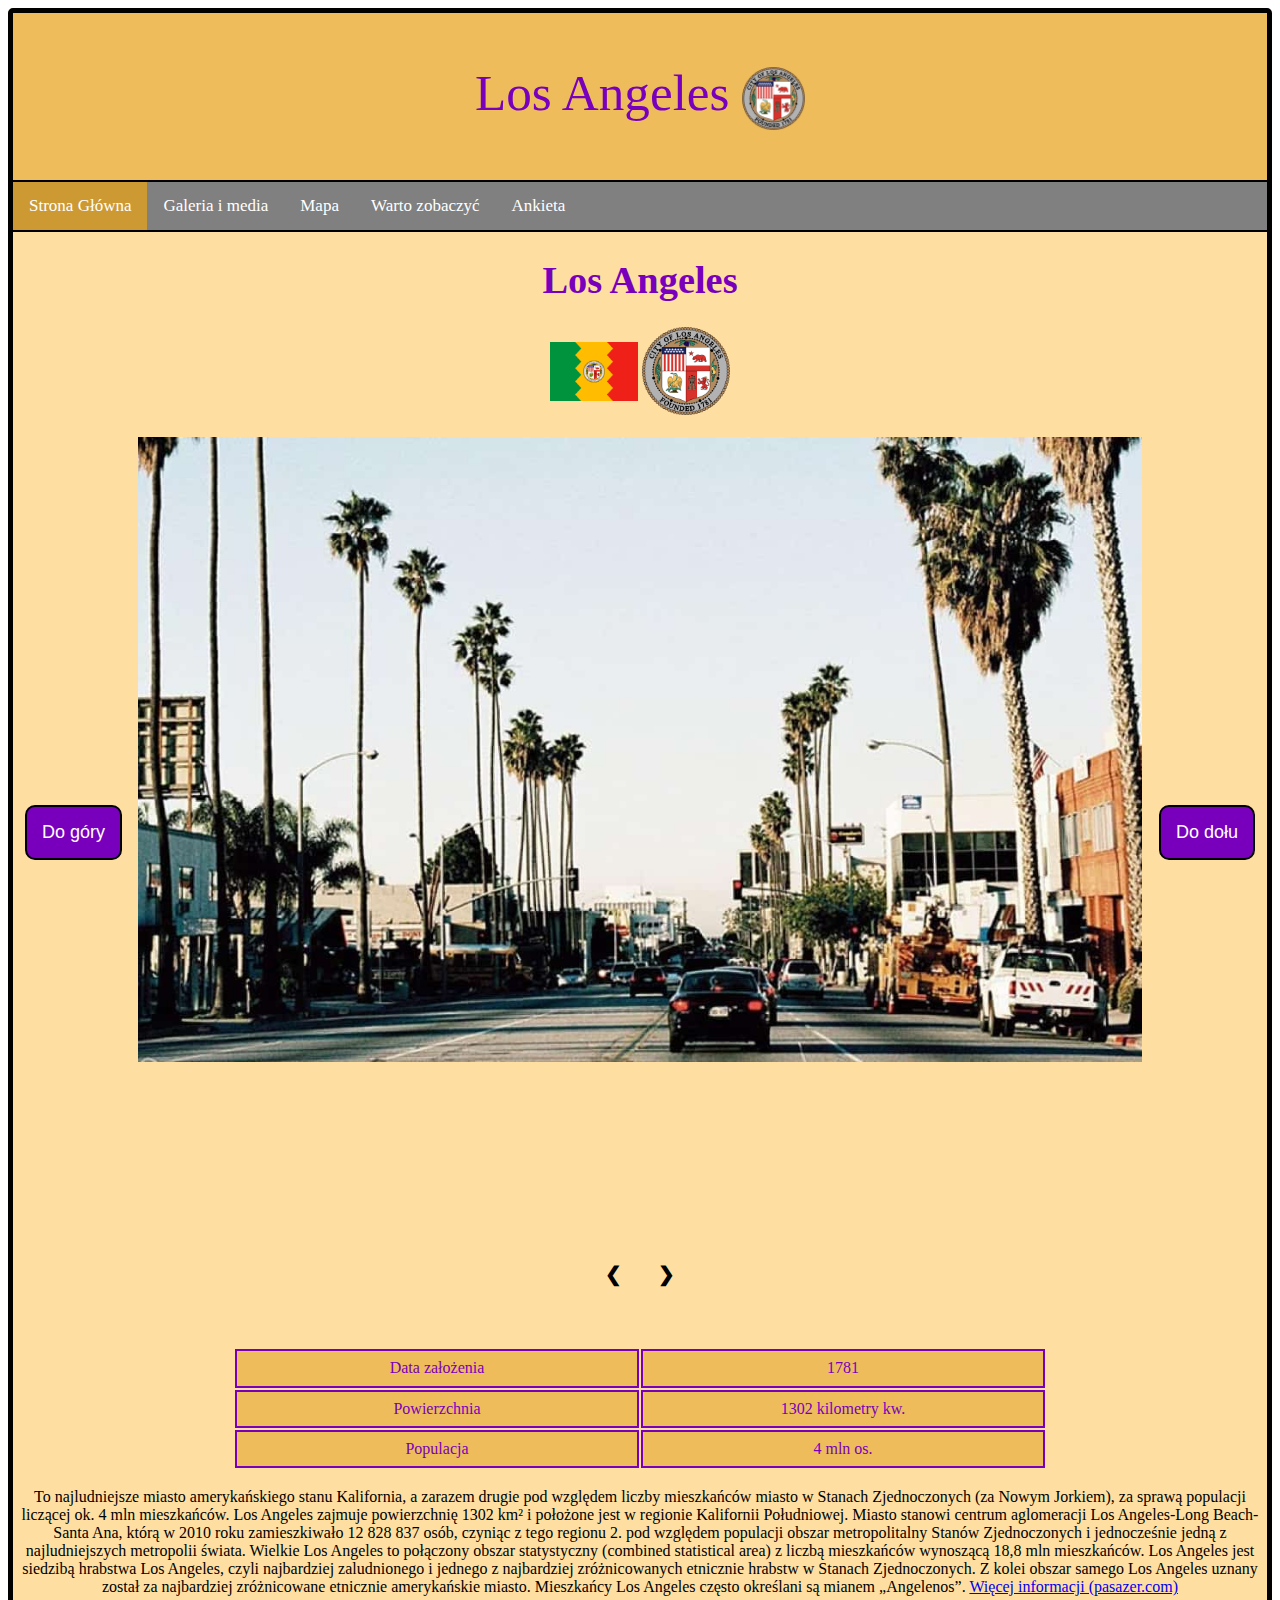
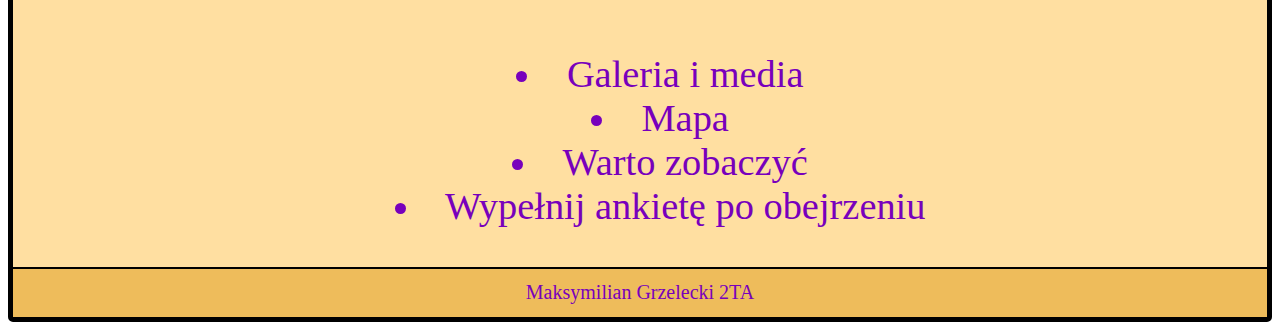
<file: index.html>
<!DOCTYPE html>
<html>
    <head>
        <title>Los Angeles</title>
        <meta charset="utf-8">
		<link rel="shortcut icon" href="foto/flaga.png">
		<meta name="viewport" content="width=device-width, initial-scale=1">
		<link rel="stylesheet" type="text/css" href="style2.css"> 
		<link rel="stylesheet" href="https://cdnjs.cloudflare.com/ajax/libs/font-awesome/4.7.0/css/font-awesome.min.css">
		<script>
		function myFunction() {
		var x = document.getElementById("myTopnav");
		if (x.className === "topnav") {
				x.className += " responsive";
			} else {
				x.className = "topnav";
			}
		}
		</script>
    </head>
    <body>
		<button onclick="window.scrollTo(0,0);" id="guzik" style="display: block;">Do góry</button>
		<button onclick="window.scrollTo(0,4000);" id="guzik2" style="display: block;">Do dołu</button>
        <div class="content">
            <div class="header">
                Los Angeles
				<a href="index.html"><img src="foto/stempel.png" width="5%" height="5%" alt="logo" ></a>
            </div>
			<div class="topnav" id="myTopnav">
			<a href="index.html" class="active">Strona Główna</a>
			<a href="galeria.html">Galeria i media</a>
			<a href="mapa.html">Mapa</a>
			<a href="warto.html">Warto zobaczyć</a>
			<a href="ankieta.html">Ankieta</a>
			<a href="javascript:void(0);" class="icon" onclick="myFunction()">
			<i class="fa fa-bars"></i>
			</a>
			</div>
            <div class="container">
				
			<h1  class="napis">Los Angeles</h1>
			<img src="foto/flaga.png" width="10%">
			<img src="foto/stempel.png" width="10%">
			<br>
			<br>
			</div>
						<div class="cont">
							<div class="mySlides">
								<img src="foto/1.jpg" style="width: 80%">
							</div>
							<div class="mySlides">
								<img src="foto/1a.jpg" style="width:80%">
							</div>
							<div class="mySlides">
								<img src="foto/1b.jpg" style="width:80%">
							</div>
						</div>
						<div style="margin: 2%;">
							<a class="prev" onclick="plusSlides(-1)">❮</a>
							<a class="next" onclick="plusSlides(1)">❯</a>
						</div>
					<script>
					  var slideIndex = 1;
					  showSlides(slideIndex);
					  function plusSlides(n) {
						showSlides(slideIndex += n);
					  }
					  function currentSlide(n) {
						showSlides(slideIndex = n);
					  }
					  function showSlides(n) {
						var i;
						var slides = document.getElementsByClassName("mySlides");
						var dots = document.getElementsByClassName("demo");
						var captionText = document.getElementById("caption");
						if (n > slides.length) {slideIndex = 1}
						if (n < 1) {slideIndex = slides.length}
						for (i = 0; i < slides.length; i++) {
						  slides[i].style.display = "none";
						}
						for (i = 0; i < dots.length; i++) {
						  dots[i].className = dots[i].className.replace(" active", "");
						}
						slides[slideIndex-1].style.display = "block";
						dots[slideIndex-1].className += " active";
						captionText.innerHTML = dots[slideIndex-1].alt;
					  }
					</script>
					<br><br>
				<table align="center" class="table">
					<tr>
						<td>Data założenia</td>
						<td>1781</td>
					</tr>
					<tr>
						<td>Powierzchnia</td>
						<td>1302 kilometry kw.</td>
					</tr>
					<tr>
						<td>Populacja</td>
						<td>4 mln os.</td>
					</tr>
				</table>
				<br>
				To najludniejsze miasto amerykańskiego stanu Kalifornia, a zarazem drugie pod względem liczby mieszkańców miasto w Stanach Zjednoczonych (za Nowym Jorkiem), za sprawą populacji liczącej ok. 4 mln mieszkańców.
				Los Angeles zajmuje powierzchnię 1302 km² i położone jest w regionie Kalifornii Południowej.
				Miasto stanowi centrum aglomeracji Los Angeles-Long Beach-Santa Ana, którą w 2010 roku zamieszkiwało 12 828 837 osób, czyniąc z tego regionu 2.
				pod względem populacji obszar metropolitalny Stanów Zjednoczonych i jednocześnie jedną z najludniejszych metropolii świata.
				Wielkie Los Angeles to połączony obszar statystyczny (combined statistical area) z liczbą mieszkańców wynoszącą 18,8 mln mieszkańców.
				Los Angeles jest siedzibą hrabstwa Los Angeles, czyli najbardziej zaludnionego i jednego z najbardziej zróżnicowanych etnicznie hrabstw w Stanach Zjednoczonych.
				Z kolei obszar samego Los Angeles uznany został za najbardziej zróżnicowane etnicznie amerykańskie miasto. Mieszkańcy Los Angeles często określani są mianem „Angelenos”.
				<a href="https://www.pasazer.com/news/7258/los,angeles,miasto,aniolow.html" target="blank"> Więcej informacji (pasazer.com) </a>
				<br>
				<br>
				<ul class="lista">
					<li><a id="link" href="galeria.html">Galeria i media</a></li>
					<li><a id="link" href="mapa.html">Mapa</a></li>
					<li><a id="link" href="warto.html">Warto zobaczyć</a></li>
					<li><a id="link" href="ankieta.html">Wypełnij ankietę po obejrzeniu</a></li>
				</ul>
			<div class="footer">
                Maksymilian Grzelecki 2TA
            </div>
            </div>
        </div>
    </body>
</html>
</file>
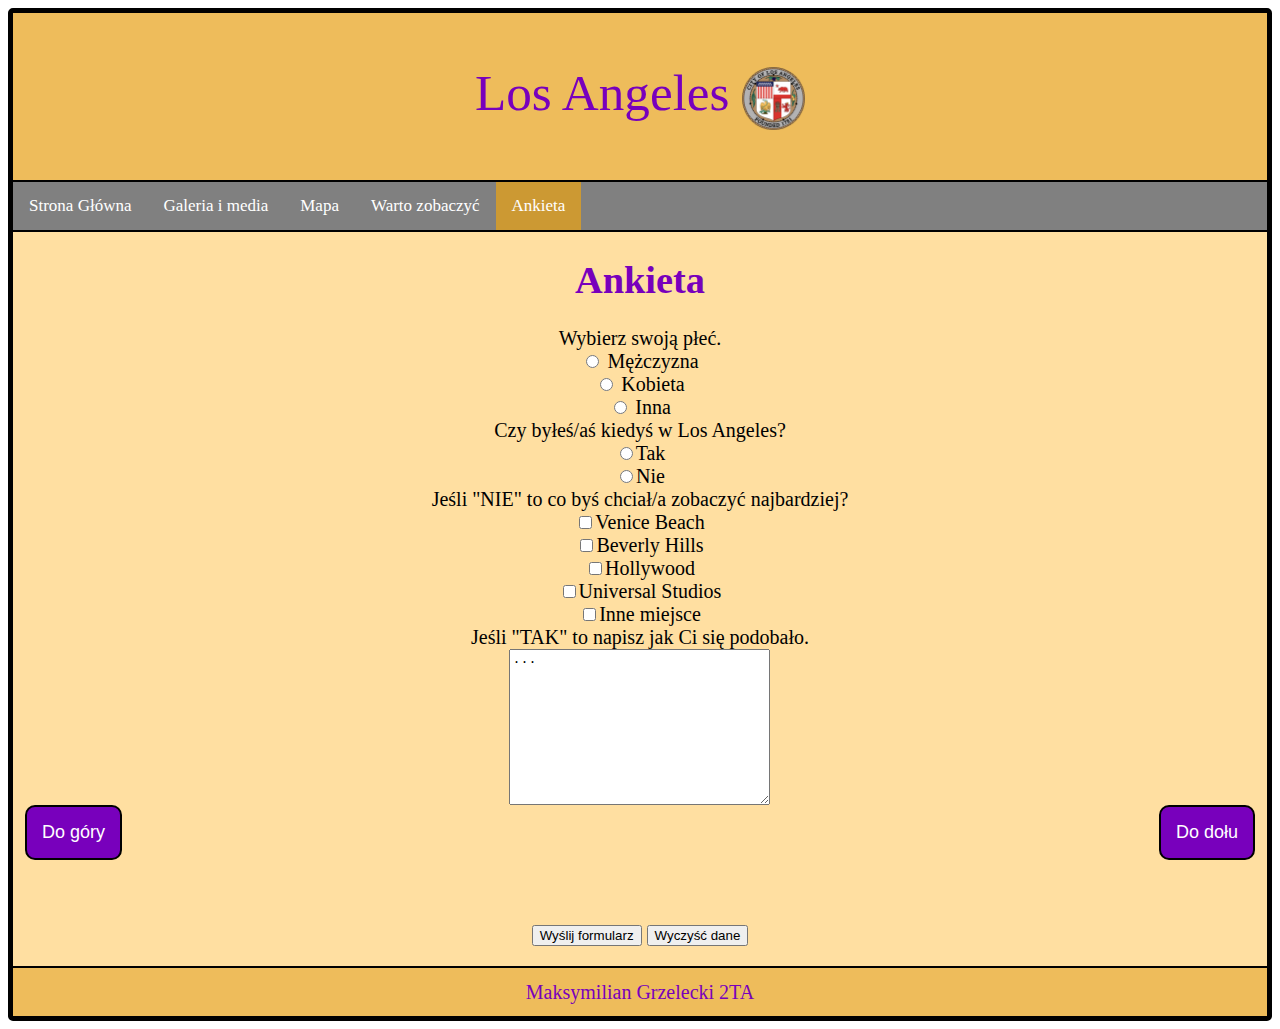
<file: ankieta.html>
<!DOCTYPE html>
<html>
    <head>
        <title>Los Angeles | Ankieta</title>
        <meta charset="utf-8">
		<link rel="shortcut icon" href="foto/flaga.png">
		<meta name="viewport" content="width=device-width, initial-scale=1">
		<link rel="stylesheet" type="text/css" href="style2.css"> 
		<link rel="stylesheet" href="https://cdnjs.cloudflare.com/ajax/libs/font-awesome/4.7.0/css/font-awesome.min.css">
    </head>
    <body>
		<button onclick="window.scrollTo(0,0);" id="guzik" style="display: block;">Do góry</button>
		<button onclick="window.scrollTo(0,4000);" id="guzik2" style="display: block;">Do dołu</button>
        <div class="content">
            <div class="header">
                Los Angeles
				<a href="index.html"><img src="foto/stempel.png" width="5%" height="5%" alt="logo" ></a>
            </div>
			<div class="topnav" id="myTopnav">
  <a href="index.html">Strona Główna</a>
  <a href="galeria.html">Galeria i media</a>
  <a href="mapa.html">Mapa</a>
  <a href="warto.html">Warto zobaczyć</a>
  <a href="ankieta.html" class="active">Ankieta</a>
  <a href="javascript:void(0);" class="icon" onclick="myFunction()">
    <i class="fa fa-bars"></i>
  </a>
</div>
<script>
function myFunction() {
  var x = document.getElementById("myTopnav");
  if (x.className === "topnav") {
    x.className += " responsive";
  } else {
    x.className = "topnav";
  }
}
</script>
            <div class="container">
				
			<h1  class="napis">Ankieta</h1>
			<form action="mailto:grzelecmax@gmail.com" method="post" enctype="text/plain" style="ankieta"> 

               Wybierz swoją płeć. <br>

               <input type="radio" id="male" name="gender" value="male"> 

                <label for="male">Mężczyzna</label><br> 

                <input type="radio" id="female" name="gender" value="female"> 

                <label for="female">Kobieta</label><br> 

                <input type="radio" id="different" name="gender" value="different"> 

                <label for="different">Inna<label><br> 

                Czy byłeś/aś kiedyś w Los Angeles? <br>
				

                <input type="radio" name="odpowiedz1" value="tak">Tak<br> 

                <input type="radio" name="odpowiedz1" value="tak">Nie<br> 

                

                 

                Jeśli "NIE" to co byś chciał/a zobaczyć najbardziej? <br>

                

                <input type="checkbox" name="miejsce" value="arab">Venice Beach<br> 

                <input type="checkbox" name="miejsce" value="chalifa">Beverly Hills<br> 

                <input type="checkbox" name="miejsce" value="bay">Hollywood<br> 

                <input type="checkbox" name="miejsce" value="marina">Universal Studios<br> 

                <input type="checkbox" name="miejsce" value="waterfront">Inne miejsce<br> 

            

                Jeśli "TAK" to napisz jak Ci się podobało.  <br>

                <textarea name="Komentarz" cols="30%" rows="10%">...</textarea> 

                <br><br><br><br><br> 

                <p style="text-align: center;"> 

                <input type="submit" value="Wyślij formularz"> 

                <input type="reset" value="Wyczyść dane"></p> 

            </form> 
			
            </div>
			<div class="footer">
                Maksymilian Grzelecki 2TA
            </div>
        </div>
    </body>
</html>
</file>
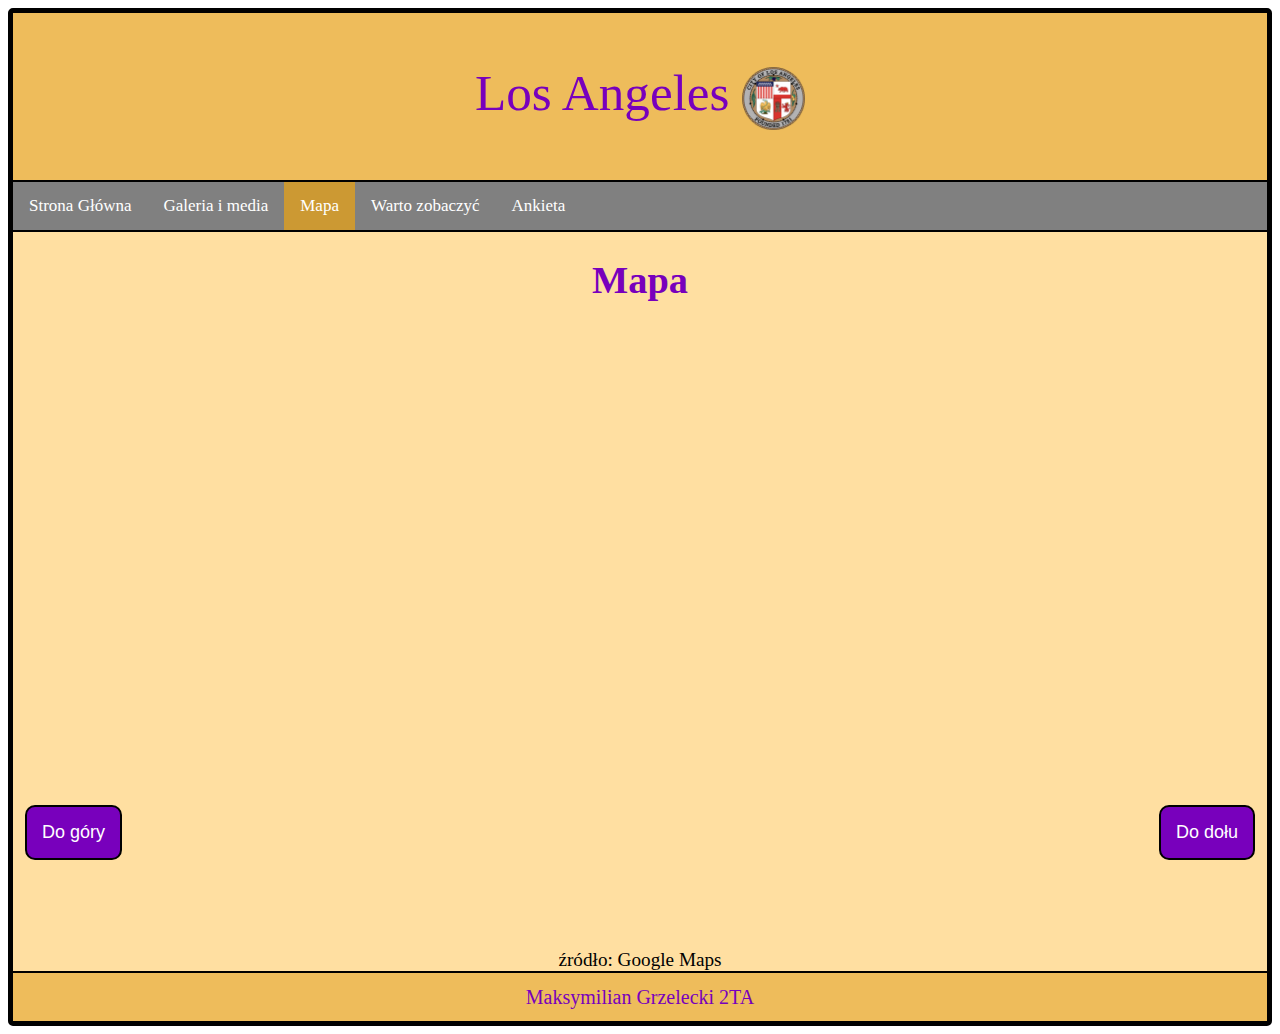
<file: mapa.html>
<!DOCTYPE html>
<html>
    <head>
        <title>Los Angeles | Mapa</title>
        <meta charset="utf-8">
		<link rel="shortcut icon" href="foto/flaga.png">
		<meta name="viewport" content="width=device-width, initial-scale=1">
		<link rel="stylesheet" type="text/css" href="style2.css"> 
		<link rel="stylesheet" href="https://cdnjs.cloudflare.com/ajax/libs/font-awesome/4.7.0/css/font-awesome.min.css">
    </head>
    <body>
		<button onclick="window.scrollTo(0,0);" id="guzik" style="display: block;">Do góry</button>
		<button onclick="window.scrollTo(0,4000);" id="guzik2" style="display: block;">Do dołu</button>
        <div class="content">
            <div class="header">
                Los Angeles
				<a href="index.html"><img src="foto/stempel.png" width="5%" height="5%" alt="logo" ></a>
            </div>
			<div class="topnav" id="myTopnav">
			<a href="index.html">Strona Główna</a>
			<a href="galeria.html">Galeria i media</a>
			<a href="mapa.html" class="active">Mapa</a>
			<a href="warto.html">Warto zobaczyć</a>
			<a href="ankieta.html">Ankieta</a>
			<a href="javascript:void(0);" class="icon" onclick="myFunction()">
    <i class="fa fa-bars"></i>
  </a>
</div>
<script>
function myFunction() {
  var x = document.getElementById("myTopnav");
  if (x.className === "topnav") {
    x.className += " responsive";
  } else {
    x.className = "topnav";
  }
}
</script>
            <div class="container">
			
			<h1 class="napis"> Mapa </h1>	
			<div class="mapouter"><div class="gmap_canvas"><iframe width="100%" height="700" id="gmap_canvas" 
			src="https://www.google.com/maps/embed?pb=!1m18!1m12!1m3!1d423283.43554009264!2d-118.69190714354576!3d34.02073049987281!2m3!1f0!2f0!3f0!3m2!1i1024!2i768!4f13.1!3m3!1m2!1s0x80c2c75ddc27da13%3A0xe22fdf6f254608f4!2sLos%20Angeles%2C%20Kalifornia%2C%20Stany%20Zjednoczone!5e0!3m2!1spl!2spl!4v1591925972832!5m2!1spl!2spl" frameborder="0" 
			scrolling="no" marginheight="0" marginwidth="0"></iframe><a href="https://www.whatismyip-address.com">
			whatsmyip</a></div><style>.mapouter{position:relative;height:600px;width:100%;}.gmap_canvas 
			{overflow:hidden;background:none!important;height:600px;width:100%;}</style></div>
			<br>
			źródło: Google Maps
            </div>
			<div class="footer">
                Maksymilian Grzelecki 2TA
            </div>
		</div>
    </body>
</html>
</file>
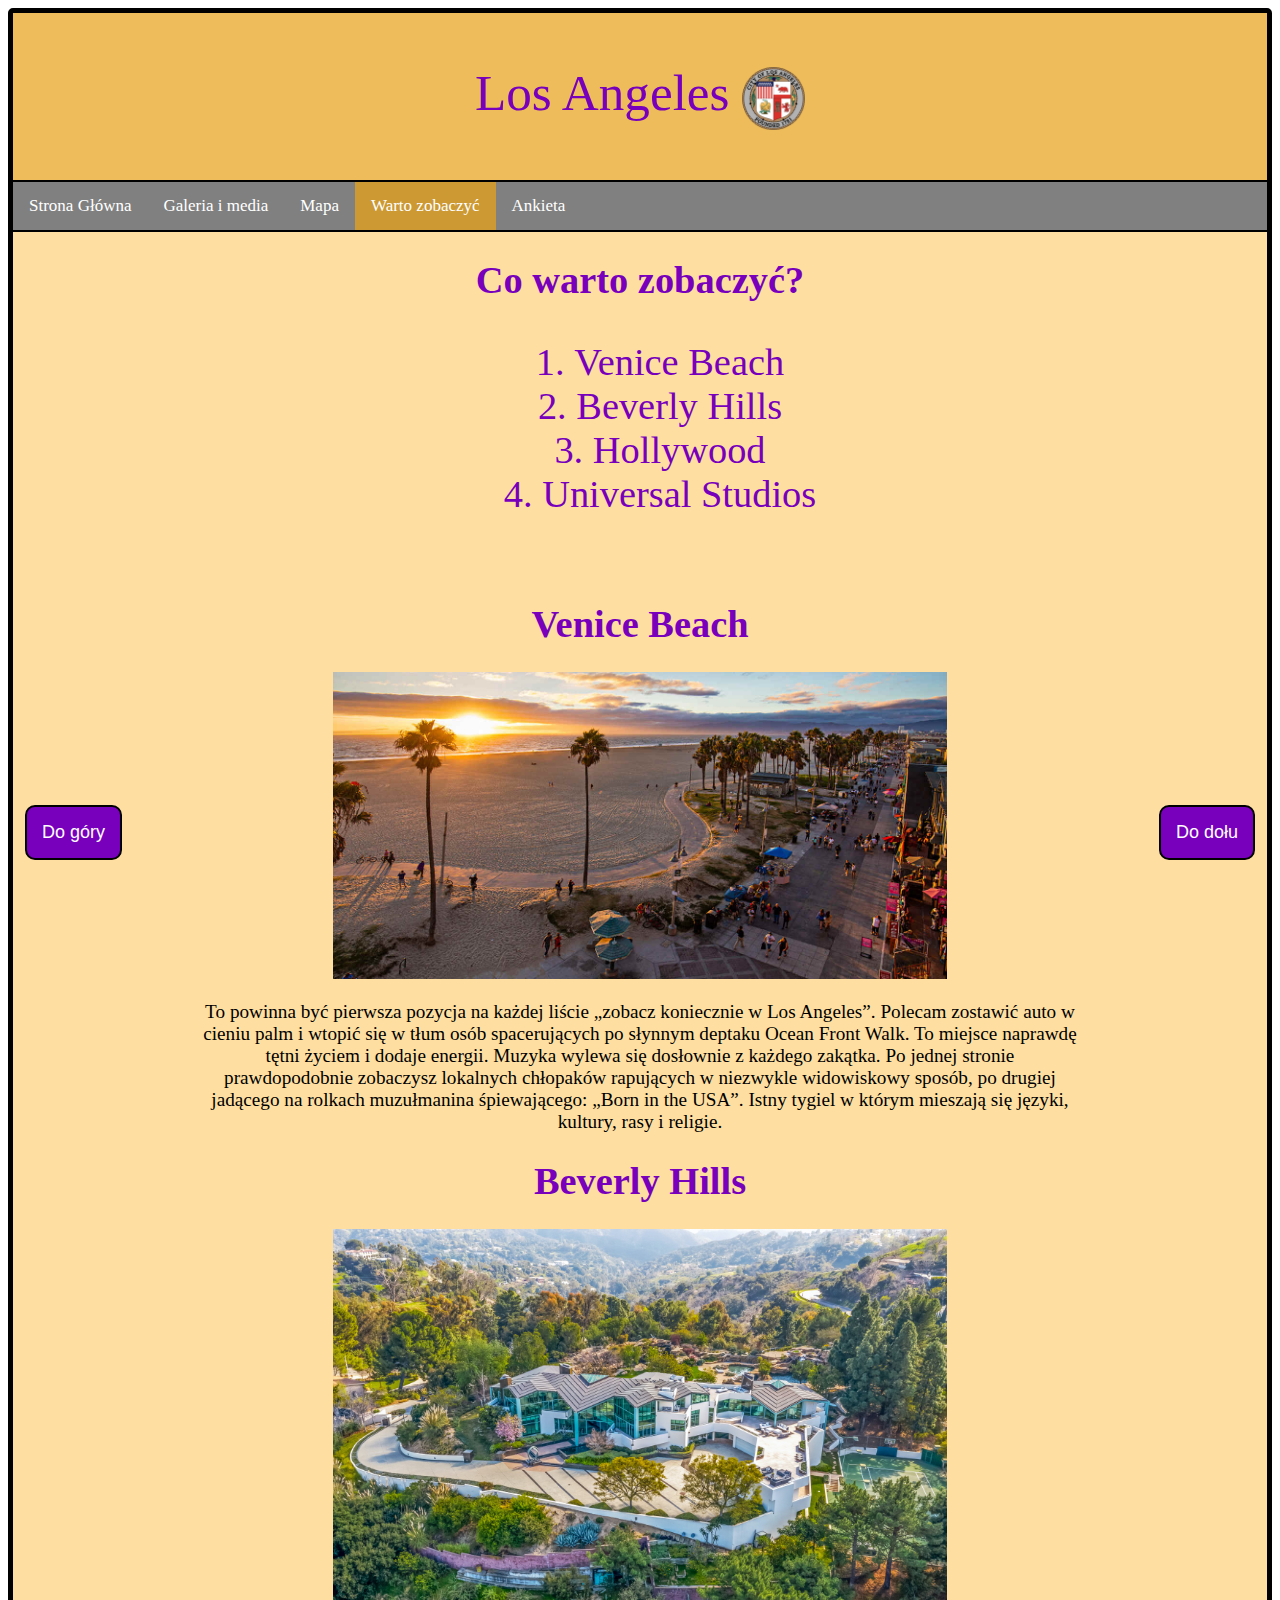
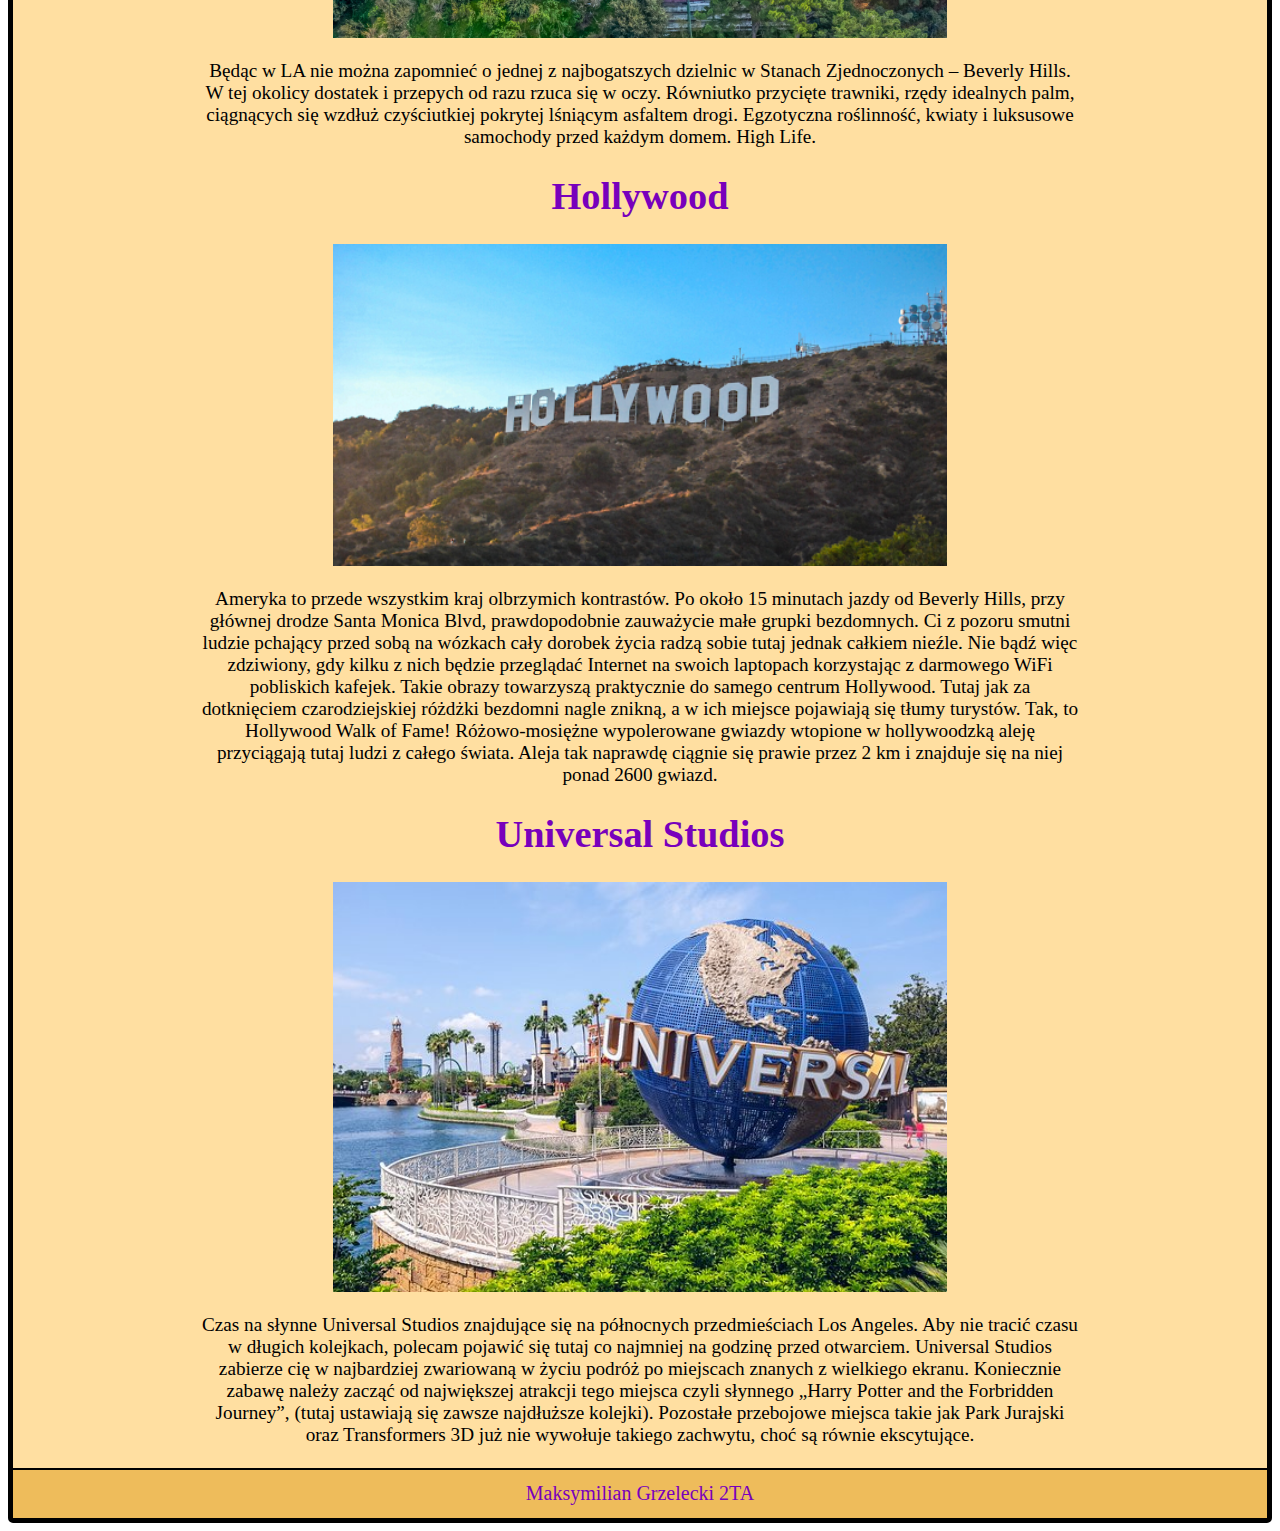
<file: warto.html>
<!DOCTYPE html>
<html>
    <head>
        <title>Los Angeles | Warto Zobaczyć</title>
        <meta charset="utf-8">
		<link rel="shortcut icon" href="foto/flaga.png">
		<meta name="viewport" content="width=device-width, initial-scale=1">
		<link rel="stylesheet" type="text/css" href="style2.css"> 
		<link rel="stylesheet" href="https://cdnjs.cloudflare.com/ajax/libs/font-awesome/4.7.0/css/font-awesome.min.css">
    </head>
    <body>
		<button onclick="window.scrollTo(0,0);" id="guzik" style="display: block;">Do góry</button>
		<button onclick="window.scrollTo(0,4000);" id="guzik2" style="display: block;">Do dołu</button>
        <div class="content">
            <div class="header">
                Los Angeles
				<a href="index.html"><img src="foto/stempel.png" width="5%" height="5%" alt="logo" ></a>
            </div>
			<div class="topnav" id="myTopnav">
  <a href="index.html">Strona Główna</a>
  <a href="galeria.html">Galeria i media</a>
  <a href="mapa.html">Mapa</a>
  <a href="warto.html" class="active">Warto zobaczyć</a>
  <a href="ankieta.html">Ankieta</a>
  <a href="javascript:void(0);" class="icon" onclick="myFunction()">
    <i class="fa fa-bars"></i>
  </a>
</div>
<script>
function myFunction() {
  var x = document.getElementById("myTopnav");
  if (x.className === "topnav") {
    x.className += " responsive";
  } else {
    x.className = "topnav";
  }
}
</script>
            <div class="container">
			<h1  class="napis">Co warto zobaczyć?</h1>
			<ol class="lista">
				<li><a id="link" href="#venice">Venice Beach</a></li>
				<li><a id="link" href="#bh">Beverly Hills</a></li>
				<li><a id="link" href="#hw">Hollywood</a></li>
				<li><a id="link" href="#universal">Universal Studios</a></li>
			</ol><br>
			<h1  class="napis" id="venice">Venice Beach</h1>
			<img src="foto/venice.jpg" width="70%"><br><br>
			To powinna być pierwsza pozycja na każdej liście „zobacz koniecznie w Los Angeles”. Polecam zostawić auto w cieniu palm i wtopić się w tłum osób spacerujących po słynnym deptaku Ocean Front Walk.
			To miejsce naprawdę tętni życiem i dodaje energii. Muzyka wylewa się dosłownie z każdego zakątka.
			Po jednej stronie prawdopodobnie zobaczysz lokalnych chłopaków rapujących w niezwykle widowiskowy sposób, po drugiej jadącego na rolkach muzułmanina śpiewającego: „Born in the USA”. 
			Istny tygiel w którym mieszają się języki, kultury, rasy i religie.
			<h1  class="napis" id="bh">Beverly Hills</h1>
			<img src="foto/bh.jpg" width="70%"><br><br>
			Będąc w LA nie można zapomnieć o jednej z najbogatszych dzielnic w Stanach Zjednoczonych – Beverly Hills.
			W tej okolicy dostatek i przepych od razu rzuca się w oczy. 
			Równiutko przycięte trawniki, rzędy idealnych palm, ciągnących się wzdłuż czyściutkiej pokrytej lśniącym asfaltem drogi.
			Egzotyczna roślinność, kwiaty i luksusowe samochody przed każdym domem. High Life.
			<h1  class="napis" id="hw">Hollywood</h1>
			<img src="foto/hollywood.png" width="70%"><br><br>
			Ameryka to przede wszystkim kraj olbrzymich kontrastów.
			Po około 15 minutach jazdy od Beverly Hills, przy głównej drodze Santa Monica Blvd, prawdopodobnie zauważycie małe grupki bezdomnych.
			Ci z pozoru smutni ludzie pchający przed sobą na wózkach cały dorobek życia radzą sobie tutaj jednak całkiem nieźle. 
			Nie bądź więc zdziwiony, gdy kilku z nich będzie przeglądać Internet na swoich laptopach korzystając z darmowego WiFi pobliskich kafejek.
			Takie obrazy towarzyszą praktycznie do samego centrum Hollywood. Tutaj jak za dotknięciem czarodziejskiej różdżki bezdomni nagle znikną, a w ich miejsce pojawiają się tłumy turystów. 
			Tak, to Hollywood Walk of Fame! Różowo-mosiężne wypolerowane gwiazdy wtopione w hollywoodzką aleję przyciągają tutaj ludzi z całego świata.
			Aleja tak naprawdę ciągnie się prawie przez 2 km i znajduje się na niej ponad 2600 gwiazd.
			<h1  class="napis" id="universal">Universal Studios</h1>
			<img src="foto/universal.jpg" width="70%"><br><br>
			Czas na słynne Universal Studios znajdujące się na północnych przedmieściach Los Angeles.
			Aby nie tracić czasu w długich kolejkach, polecam pojawić się tutaj co najmniej na godzinę przed otwarciem.
			Universal Studios zabierze cię w najbardziej zwariowaną w życiu podróż po miejscach znanych z wielkiego ekranu.
			Koniecznie zabawę należy zacząć od największej atrakcji tego miejsca czyli słynnego „Harry Potter and the Forbridden Journey”, (tutaj ustawiają się zawsze najdłuższe kolejki).
			Pozostałe przebojowe miejsca takie jak Park Jurajski oraz Transformers 3D już nie wywołuje takiego zachwytu, choć są równie ekscytujące.
			<br><br>
            </div>
			<div class="footer">
                Maksymilian Grzelecki 2TA
            </div>
        </div>
    </body>
</html>
</file>
<file: style2.css>
body
{
	background-color: light-grey;
	height: auto;
}
.header
            {
				font-size: 4vw;
                text-align: center;
                height: 20%;
                width: 100%;
				padding-top: 4%;
				padding-bottom: 4%;
                background-color: #eebc5b;
				color: #7800BC;
				border-bottom: 2px solid black;
            }
.topnav 	{
				overflow: hidden;
				background-color: grey;
				border-bottom: 2px solid black;
			}

.topnav a {
  float: left;
  display: block;
  color: white;
  text-align: center;
  padding: 14px 16px;
  text-decoration: none;
  font-size: 17px;
}

.topnav a:hover {
  background-color: #7800BC;
  color: #ffdfa1;
}

.topnav a.active {
  background-color: #CC9933;
  color: white;
}

.topnav .icon {
  display: none;
}
/*//////////////////KOMPUTER////////////*/
@media screen and (max-width: 1200px) {
  .topnav a:not(:first-child) {display: none;}
  .topnav a.icon {
    float: right;
    display: block;
  }
}

@media screen and (max-width: 5000px) {
  .topnav.responsive {position: relative;}
  .topnav.responsive .icon {
    position: absolute;
    right: 0;
    top: 0;
  }
  .topnav.responsive a {
    float: none;
    display: block;
    text-align: left;
  }
			.content
            {   
                text-align: center;
				background-color: #ffdfa1;
				border:5px solid black;
				border-top-right-radius: 5px;
				border-top-left-radius: 5px;
				border-bottom-right-radius: 5px;
				border-bottom-left-radius: 5px;
            }
            .container
            {	
                text-align: center;
                height: auto;
                width: 70%;
                background-color: #ffdfa1;
				margin-left: auto;
				margin-right: auto;
				color: black;
				font-size: 1.5vw;
            }
            .footer
            {
                text-align: center;
                height: 5%;
                width: 100%;
				padding-top: 1%;
				padding-bottom: 1%;
                background-color: #eebc5b;
				font-size: 20px;
				color: #7800BC;
				border-top: 2px solid black;
            }
			#link
			{
				text-decoration: none;
				color: #7800BC;
				font-size: 3vw;
			}
			#guzik
			{
				display: none;
				position: fixed;
				bottom: 40px;
				left: 25px;
				border: none;
				outline: none;
				background-color: #7800BC;
				color: white;
				cursor: pointer;
				padding: 15px;
				border: 2px solid black;
				border-radius: 10px;
				font-size: 18px;
				z-index: 99;
			}
			#guzik2
			{
				display: none;
				position: fixed;
				bottom: 40px;
				right: 25px;
				border: none;
				outline: none;
				background-color: #7800BC;
				color: white;
				cursor: pointer;
				padding: 15px;
				border: 2px solid black;
				border-radius: 10px;
				font-size: 18px;
				z-index: 99;
			}
			.napis
			{
				color: #7800BC;
			}
			.lista
			{
				list-style-position: inside;
				text-align: center;
				font-size: 3vw;
				color: #7800BC;
			}
			.galeria
			{
				float: center;
			}
			.galeria img:hover
			{
				transform: scale(1.1);
			}
			form
			{
				font-size: 20px;
			}
				
*TABELA
.table
{
	text-align: center;
	margin-left: auto;
	margin-right: auto;
	padding: 1%;
	margin-bottom: 40px;
}

.table tr td
{
	background-color: #eebc5b;
	border: 2px solid #7800BC;
	padding: 1%;
	width: 400px;
	text-align: center;
	font-weight: 500;
	font-family: Roman;
	color: #7800BC;
}
DO GALERII

* {
        box-sizing: border-box;
      }
      img {
        vertical-align: middle;
      }
      .cont {
        position: relative;
		height: 800px;
      }
      .mySlides {
        display: block;
        margin-left: auto;
        margin-right: auto;
      }
      .cursor {
        cursor: pointer;
      }
      .prev,
      .next {
        cursor: pointer;
        position: inherit;
        top: 40%;
        width: auto;
        padding: 16px;
        margin-top: -50px;
        color: black;
        font-weight: bold;
        font-size: 20px;
        border-radius: 3px 0 0 3px;
        user-select: none;
        -webkit-user-select: none;
      }
      .prev{
        position: inherit;
        left:0;
      }
      .next {
        right: 0;
        border-radius: 0 3px 3px 0;
      }
      .prev:hover,
      .next:hover {
        background-color: rgba(0, 0, 0, 0.8);
      }
      .numbertext {
        color: black;
        font-size: 80%;
        padding: 8px 12px;
        position: inherit;
        top: 0;
      }
      .caption-container {
        text-align: center;
        background-color: #222;
        padding: 2px 16px;
        color: white;
      }
      .row:after {
        content: "";
        display: table;
        clear: both;
      }
      .column {
        float: left;
        width: 16.66%;
      }
      .demo {
        opacity: 0.6;
      }
      .active,
      .demo:hover {
        opacity: 1;
      }
}
/*//////////////////TABLET////////////*/
@media screen and (max-width: 1200px) {
  .topnav a:not(:first-child) {display: none;}
  .topnav a.icon {
    float: right;
    display: block;
  }
}

@media screen and (max-width: 1200px) {
  .topnav.responsive {position: relative;}
  .topnav.responsive .icon {
    position: absolute;
    right: 0;
    top: 0;
  }
  .topnav.responsive a {
    float: none;
    display: block;
    text-align: left;
  }
			.content
            {   
                text-align: center;
				background-color: #ffdfa1;
				border:5px solid black;
				border-top-right-radius: 5px;
				border-top-left-radius: 5px;
				border-bottom-right-radius: 5px;
				border-bottom-left-radius: 5px;
            }
            .container
            {	
                text-align: center;
                height: auto;
                width: 70%;
                background-color: #ffdfa1;
				margin-left: auto;
				margin-right: auto;
				color: black;
				font-size: 1.5vw;
            }
            .footer
            {
                text-align: center;
                height: 5%;
                width: 100%;
				padding-top: 1%;
				padding-bottom: 1%;
                background-color: #eebc5b;
				font-size: 20px;
				color: #7800BC;
				border-top: 2px solid black;
            }
			#link
			{
				text-decoration: none;
				color: #7800BC;
				font-size: 3vw;
			}
			#guzik
			{
				display: none;
				position: fixed;
				bottom: 35px;
				left: 25px;
				border: none;
				outline: none;
				background-color: #7800BC;
				color: white;
				cursor: pointer;
				padding: 15px;
				border: 2px solid black;
				border-radius: 10px;
				font-size: 18px;
				z-index: 99;
			}
			#guzik2
			{
				display: none;
				position: fixed;
				bottom: 35px;
				right: 25px;
				border: none;
				outline: none;
				background-color: #7800BC;
				color: white;
				cursor: pointer;
				padding: 15px;
				border: 2px solid black;
				border-radius: 10px;
				font-size: 18px;
				z-index: 99;
			}
			.napis
			{
				color: #7800BC;
			}
			.lista
			{
				list-style-position: inside;
				text-align: center;
				font-size: 3vw;
				color: #7800BC;
			}
			.galeria
			{
				float: center;
			}
			.galeria img:hover
			{
				transform: scale(1.1);
			}
			form
			{
				font-size:15px;
			}
				
*TABELA
.table
{
	text-align: center;
	margin-left: auto;
	margin-right: auto;
	padding: 1%;
	margin-bottom: 40px;
}

.table tr td
{
	background-color: #eebc5b;
	border: 2px solid #7800BC;
	padding: 1%;
	width: 400px;
	text-align: center;
	font-weight: 500;
	font-family: Roman;
	color: #7800BC;
}
DO GALERII

* {
        box-sizing: border-box;
      }
      img {
        vertical-align: middle;
      }
      .cont {
        position: relative;
		height: 400px;
      }
      .mySlides {
        display: block;
        margin-left: auto;
        margin-right: auto;
      }
      .cursor {
        cursor: pointer;
      }
      .prev,
      .next {
        cursor: pointer;
        position: inherit;
        top: 40%;
        width: auto;
        padding: 16px;
        margin-top: -50px;
        color: black;
        font-weight: bold;
        font-size: 20px;
        border-radius: 3px 0 0 3px;
        user-select: none;
        -webkit-user-select: none;
      }
      .prev{
        position: inherit;
        left:0;
      }
      .next {
        right: 0;
        border-radius: 0 3px 3px 0;
      }
      .prev:hover,
      .next:hover {
        background-color: rgba(0, 0, 0, 0.8);
      }
      .numbertext {
        color: black;
        font-size: 80%;
        padding: 8px 12px;
        position: inherit;
        top: 0;
      }
      .caption-container {
        text-align: center;
        background-color: #222;
        padding: 2px 16px;
        color: white;
      }
      .row:after {
        content: "";
        display: table;
        clear: both;
      }
      .column {
        float: left;
        width: 16.66%;
      }
      .demo {
        opacity: 0.6;
      }
      .active,
      .demo:hover {
        opacity: 1;
      }
}
/*//////////////////TELEFON////////////*/
@media screen and (max-width: 600px) {
  .topnav a:not(:first-child) {display: none;}
  .topnav a.icon {
    float: right;
    display: block;
  }
}

@media screen and (max-width: 600px) {
  .topnav.responsive {position: relative;}
  .topnav.responsive .icon {
    position: absolute;
    right: 0;
    top: 0;
  }
  .topnav.responsive a {
    float: none;
    display: block;
    text-align: left;
  }
			.content
            {   
                text-align: center;
				background-color: #ffdfa1;
				border:5px solid black;
				border-top-right-radius: 5px;
				border-top-left-radius: 5px;
				border-bottom-right-radius: 5px;
				border-bottom-left-radius: 5px;
            }
            .container
            {	
                text-align: center;
                height: auto;
                width: 70%;
                background-color: #ffdfa1;
				margin-left: auto;
				margin-right: auto;
				color: black;
				font-size: 2vw;
            }
            .footer
            {
                text-align: center;
                height: 5%;
                width: 100%;
				padding-top: 1%;
				padding-bottom: 1%;
                background-color: #eebc5b;
				font-size: 20px;
				color: #7800BC;
				border-top: 2px solid black;
            }
			#link
			{
				text-decoration: none;
				color: #7800BC;
				font-size: 4vw;
			}
			#guzik
			{
				display: none;
				position: fixed;
				bottom: 40px;
				left: 25px;
				border: none;
				outline: none;
				background-color: #7800BC;
				color: white;
				cursor: pointer;
				padding: 15px;
				border: 2px solid black;
				border-radius: 10px;
				font-size: 18px;
				z-index: 99;
			}
			#guzik2
			{
				display: none;
				position: fixed;
				bottom: 40px;
				right: 25px;
				border: none;
				outline: none;
				background-color: #7800BC;
				color: white;
				cursor: pointer;
				padding: 15px;
				border: 2px solid black;
				border-radius: 10px;
				font-size: 18px;
				z-index: 99;
			}
			.napis
			{
				color: #7800BC;
			}
			.lista
			{
				list-style-position: inside;
				text-align: center;
				font-size: 3vw;
				color: #7800BC;
			}
			.galeria
			{
				float: center;
			}
			.galeria img:hover
			{
				transform: scale(1.1);
			}
			#audio
			{
				width: 80%;
			}
			form
			{
				font-size:10px;
			}
				
*TABELA
.table
{
	text-align: center;
	margin-left: auto;
	margin-right: auto;
	padding: 1%;
	margin-bottom: 40px;
}

.table tr td
{
	background-color: #eebc5b;
	border: 2px solid #7800BC;
	padding: 1%;
	width: 400px;
	text-align: center;
	font-weight: 500;
	font-family: Roman;
	color: #7800BC;
}
DO GALERII

* {
        box-sizing: border-box;
      }
      img {
        vertical-align: middle;
      }
      .cont {
        position: relative;
		height: 200px;
      }
      .mySlides {
        display: block;
        margin-left: auto;
        margin-right: auto;
      }
      .cursor {
        cursor: pointer;
      }
      .prev,
      .next {
        cursor: pointer;
        position: inherit;
        top: 40%;
        width: auto;
        padding: 16px;
        margin-top: -50px;
        color: black;
        font-weight: bold;
        font-size: 20px;
        border-radius: 3px 0 0 3px;
        user-select: none;
        -webkit-user-select: none;
      }
      .prev{
        position: inherit;
        left:0;
      }
      .next {
        right: 0;
        border-radius: 0 3px 3px 0;
      }
      .prev:hover,
      .next:hover {
        background-color: rgba(0, 0, 0, 0.8);
      }
      .numbertext {
        color: black;
        font-size: 80%;
        padding: 8px 12px;
        position: inherit;
        top: 0;
      }
      .caption-container {
        text-align: center;
        background-color: #222;
        padding: 2px 16px;
        color: white;
      }
      .row:after {
        content: "";
        display: table;
        clear: both;
      }
      .column {
        float: left;
        width: 16.66%;
      }
      .demo {
        opacity: 0.6;
      }
      .active,
      .demo:hover {
        opacity: 1;
      }
}
</file>
